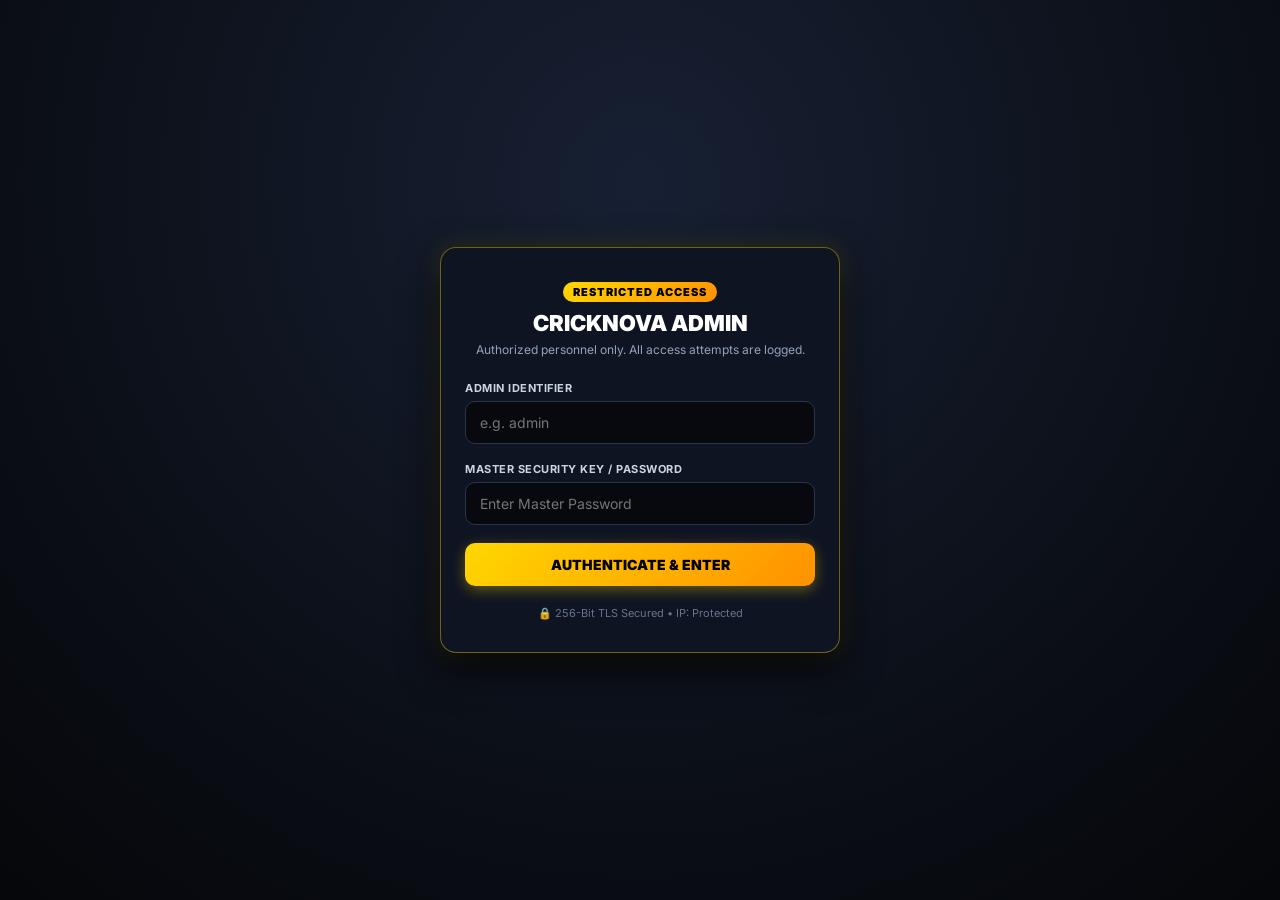
<file: templates/admin_login.html>
<!DOCTYPE html>
<html lang="en">
<head>
  <meta charset="UTF-8">
  <meta name="viewport" content="width=device-width, initial-scale=1.0">
  <title>CrickNova | Master Admin Login</title>
  <link href="https://fonts.googleapis.com/css2?family=Inter:wght@400;600;700;800;900&family=JetBrains+Mono:wght@700&display=swap" rel="stylesheet">
  <style>
    * { box-sizing: border-box; margin: 0; padding: 0; font-family: 'Inter', sans-serif; }
    body {
      background: radial-gradient(circle at 50% 20%, #172033 0%, #0a0d14 70%, #05070a 100%);
      color: #fff;
      min-height: 100vh;
      display: flex;
      align-items: center;
      justify-content: center;
      padding: 16px;
    }
    .login-card {
      width: 100%;
      max-width: 400px;
      background: #0f1422;
      border: 1.5px solid rgba(255, 215, 0, 0.4);
      border-radius: 16px;
      padding: 32px 24px;
      box-shadow: 0 16px 40px rgba(0, 0, 0, 0.8), 0 0 24px rgba(255, 215, 0, 0.15);
    }
    .brand-badge {
      display: inline-block;
      background: linear-gradient(135deg, #ffd700, #ff9100);
      color: #000;
      font-weight: 900;
      font-size: 11px;
      padding: 3px 10px;
      border-radius: 20px;
      letter-spacing: 1px;
      text-transform: uppercase;
      margin-bottom: 8px;
    }
    h1 {
      font-size: 22px;
      font-weight: 900;
      margin-bottom: 6px;
      color: #fff;
    }
    p {
      font-size: 12px;
      color: #94a3b8;
      margin-bottom: 24px;
    }
    .form-group {
      margin-bottom: 18px;
    }
    label {
      display: block;
      font-size: 11px;
      font-weight: 700;
      color: #cbd5e1;
      text-transform: uppercase;
      letter-spacing: 0.5px;
      margin-bottom: 6px;
    }
    input {
      width: 100%;
      background: #07090e;
      border: 1.5px solid #283548;
      border-radius: 10px;
      padding: 12px 14px;
      color: #fff;
      font-size: 14px;
      outline: none;
      transition: border-color 0.2s;
    }
    input:focus {
      border-color: #ffd700;
      box-shadow: 0 0 10px rgba(255, 215, 0, 0.25);
    }
    .btn-login {
      width: 100%;
      background: linear-gradient(135deg, #ffd700, #ff9100);
      color: #000;
      border: none;
      border-radius: 10px;
      padding: 13px;
      font-size: 14px;
      font-weight: 900;
      cursor: pointer;
      box-shadow: 0 4px 14px rgba(255, 215, 0, 0.35);
      transition: transform 0.1s, filter 0.2s;
    }
    .btn-login:hover {
      filter: brightness(1.1);
    }
    .btn-login:active {
      transform: scale(0.98);
    }
    .alert-box {
      display: none;
      padding: 10px 12px;
      border-radius: 8px;
      font-size: 12px;
      font-weight: 700;
      margin-bottom: 16px;
    }
    .alert-error {
      background: rgba(239, 68, 68, 0.15);
      border: 1px solid #ef4444;
      color: #fca5a5;
    }
    .footer-note {
      text-align: center;
      font-size: 11px;
      color: #64748b;
      margin-top: 20px;
    }
  </style>
</head>
<body>
  <div class="login-card">
    <div style="text-align: center;">
      <span class="brand-badge">Restricted Access</span>
      <h1>CRICKNOVA ADMIN</h1>
      <p>Authorized personnel only. All access attempts are logged.</p>
    </div>

    <div id="alertBox" class="alert-box alert-error"></div>

    <form id="adminLoginForm" onsubmit="handleAdminLogin(event)">
      <div class="form-group">
        <label for="adminUsername">Admin Identifier</label>
        <input type="text" id="adminUsername" placeholder="e.g. admin" required autocomplete="username">
      </div>
      <div class="form-group">
        <label for="adminPassword">Master Security Key / Password</label>
        <input type="password" id="adminPassword" placeholder="Enter Master Password" required autocomplete="current-password">
      </div>
      <button type="submit" class="btn-login" id="btnLogin">AUTHENTICATE & ENTER</button>
    </form>

    <div class="footer-note">
      🔒 256-Bit TLS Secured • IP: <span id="clientIp">Protected</span>
    </div>
  </div>

  <script>
    async function handleAdminLogin(e) {
      e.preventDefault();
      const userEl = document.getElementById('adminUsername');
      const passEl = document.getElementById('adminPassword');
      const alertBox = document.getElementById('alertBox');
      const btn = document.getElementById('btnLogin');

      alertBox.style.display = 'none';
      btn.disabled = true;
      btn.innerText = 'Verifying Credentials...';

      try {
        const res = await fetch('/api/admin/login', {
          method: 'POST',
          headers: { 'Content-Type': 'application/json' },
          body: JSON.stringify({
            username: userEl.value.trim(),
            password: passEl.value
          })
        });

        const data = await res.json();
        if (res.ok && data.status === 'success') {
          btn.innerText = 'Access Granted!';
          btn.style.background = '#10b981';
          setTimeout(() => {
            window.location.href = data.redirect || '/admin';
          }, 400);
        } else {
          alertBox.innerText = data.detail || data.message || 'Invalid administrator credentials.';
          alertBox.style.display = 'block';
          btn.disabled = false;
          btn.innerText = 'AUTHENTICATE & ENTER';
        }
      } catch (err) {
        alertBox.innerText = 'Network error contacting security service.';
        alertBox.style.display = 'block';
        btn.disabled = false;
        btn.innerText = 'AUTHENTICATE & ENTER';
      }
    }
  </script>
</body>
</html>
</file>
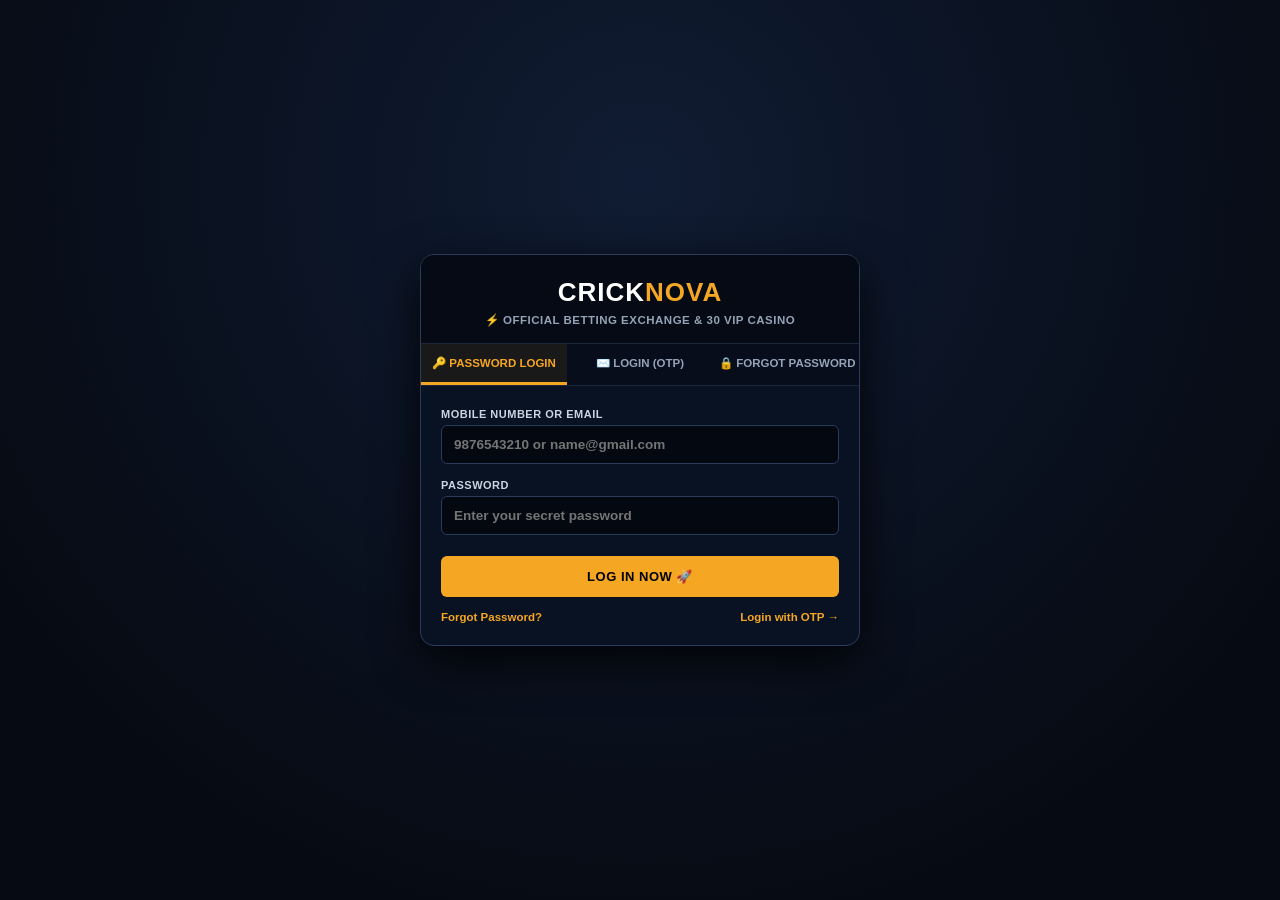
<file: templates/login.html>
<!DOCTYPE html>
<html lang="en">
<head>
  <meta charset="UTF-8">
  <meta name="viewport" content="width=device-width, initial-scale=1.0, maximum-scale=1.0, user-scalable=no">
  <title>CrickNova | Customer Login & Sign Up</title>
  <link rel="stylesheet" href="/static/css/style.css">
  <link rel="icon" type="image/png" href="/static/icon-192.png">
  <link rel="manifest" href="/static/manifest.json">
  <meta name="theme-color" content="#060a12">
  <style>
    :root {
      --bg-deep: #060a12;
      --bg-card: #091222;
      --border-dark: #1b263b;
      --border-light: #2a3b5c;
      --winbuzz-gold: #f5a623;
      --winbuzz-gold-glow: rgba(245, 166, 35, 0.4);
      --color-green: #00c853;
      --text-muted: #94a3b8;
      --text-dim: #cbd5e1;
    }
    * { box-sizing: border-box; margin: 0; padding: 0; font-family: -apple-system, BlinkMacSystemFont, 'Segoe UI', Roboto, Helvetica, Arial, sans-serif; }
    body {
      background: radial-gradient(circle at 50% 20%, #101c33 0%, #060a12 80%);
      min-height: 100vh;
      display: flex;
      flex-direction: column;
      justify-content: center;
      align-items: center;
      padding: 16px;
      color: #fff;
    }
    .login-container {
      width: 100%;
      max-width: 440px;
      background: var(--bg-card);
      border: 1px solid var(--border-light);
      border-radius: 14px;
      overflow: hidden;
      box-shadow: 0 15px 45px rgba(0,0,0,0.85);
    }
    .login-top {
      background: #060a14;
      padding: 22px 16px 16px;
      text-align: center;
      border-bottom: 1px solid var(--border-dark);
    }
    .login-logo {
      font-size: 26px;
      font-weight: 900;
      color: #fff;
      letter-spacing: 1px;
    }
    .login-logo span {
      color: var(--winbuzz-gold);
    }
    .login-subtitle {
      font-size: 11.5px;
      color: var(--text-muted);
      margin-top: 5px;
      font-weight: 700;
      letter-spacing: 0.5px;
    }
    .login-nav-tabs {
      display: flex;
      background: #070d1a;
      border-bottom: 1px solid var(--border-dark);
      overflow-x: auto;
    }
    .login-nav-tabs::-webkit-scrollbar { display: none; }
    .login-nav-tab {
      flex: 1;
      min-width: 90px;
      padding: 12px 6px;
      text-align: center;
      background: transparent;
      border: none;
      border-bottom: 3px solid transparent;
      color: var(--text-muted);
      font-size: 11.5px;
      font-weight: 900;
      cursor: pointer;
      white-space: nowrap;
      transition: all 0.15s;
    }
    .login-nav-tab.active {
      color: var(--winbuzz-gold);
      border-bottom-color: var(--winbuzz-gold);
      background: rgba(245, 166, 35, 0.08);
    }
    .login-body {
      padding: 22px 20px;
    }
    .login-panel {
      display: none;
    }
    .login-panel.active {
      display: block;
    }
    .form-group {
      margin-bottom: 15px;
    }
    .form-label {
      font-size: 11px;
      font-weight: 800;
      color: var(--text-dim);
      display: block;
      margin-bottom: 5px;
      text-transform: uppercase;
      letter-spacing: 0.5px;
    }
    .form-input-wrap {
      display: flex;
      position: relative;
    }
    .input-prefix {
      background: #040810;
      border: 1px solid var(--border-light);
      border-right: none;
      padding: 10px 12px;
      color: #fff;
      font-weight: 800;
      font-size: 13px;
      border-radius: 6px 0 0 6px;
      display: flex;
      align-items: center;
    }
    .form-input {
      width: 100%;
      padding: 11px 12px;
      background: #040810;
      border: 1px solid var(--border-light);
      color: #fff;
      font-size: 13.5px;
      font-weight: 700;
      border-radius: 6px;
      outline: none;
      transition: border-color 0.15s;
    }
    .form-input:focus {
      border-color: var(--winbuzz-gold);
    }
    .form-input-wrap .form-input {
      border-radius: 0 6px 6px 0;
    }
    .btn-submit-main {
      width: 100%;
      padding: 13px;
      background: var(--winbuzz-gold);
      color: #000;
      font-size: 13px;
      font-weight: 900;
      border: none;
      border-radius: 6px;
      cursor: pointer;
      letter-spacing: 0.5px;
      transition: all 0.15s;
      margin-top: 6px;
    }
    .btn-submit-main:hover {
      background: #e5971a;
      box-shadow: 0 0 16px var(--winbuzz-gold-glow);
    }
    .btn-submit-green {
      background: linear-gradient(135deg, #00c853, #009624);
      color: #fff;
      box-shadow: 0 3px 12px rgba(0, 200, 83, 0.35);
    }
    .btn-submit-green:hover {
      background: linear-gradient(135deg, #00e676, #00c853);
    }
    .btn-inline-otp {
      background: #1e293b;
      border: 1px solid var(--winbuzz-gold);
      color: var(--winbuzz-gold);
      padding: 0 14px;
      font-size: 11.5px;
      font-weight: 800;
      border-radius: 0 6px 6px 0;
      cursor: pointer;
      white-space: nowrap;
      transition: all 0.15s;
    }
    .btn-inline-otp:hover {
      background: var(--winbuzz-gold);
      color: #000;
    }
    .btn-inline-otp:disabled {
      background: #0f172a;
      border-color: #334155;
      color: #64748b;
      cursor: not-allowed;
    }
    .bonus-tag {
      background: rgba(0, 200, 83, 0.12);
      border: 1px solid var(--color-green);
      color: var(--color-green);
      font-size: 11.5px;
      font-weight: 800;
      padding: 8px 12px;
      border-radius: 6px;
      margin-bottom: 14px;
      text-align: center;
      display: flex;
      align-items: center;
      justify-content: center;
      gap: 6px;
    }
    .notice-box {
      background: #070e1c;
      border: 1px solid var(--border-light);
      border-radius: 8px;
      padding: 12px;
      font-size: 11.5px;
      color: var(--text-dim);
      line-height: 1.5;
      margin-bottom: 14px;
    }
    .links-bar {
      margin-top: 14px;
      display: flex;
      justify-content: space-between;
      font-size: 11.5px;
    }
    .links-bar a {
      color: var(--winbuzz-gold);
      text-decoration: none;
      font-weight: 700;
    }
    .links-bar a:hover {
      text-decoration: underline;
    }
    .btn-wa-support {
      width: 100%;
      padding: 11px;
      background: #25d366;
      color: #fff;
      font-size: 12.5px;
      font-weight: 800;
      border: none;
      border-radius: 6px;
      cursor: pointer;
      display: flex;
      align-items: center;
      justify-content: center;
      gap: 8px;
      text-decoration: none;
      margin-top: 10px;
    }
  </style>
</head>
<body>

  <div class="login-container">
    <!-- Header -->
    <div class="login-top">
      <div class="login-logo">CRICK<span>NOVA</span></div>
      <div class="login-subtitle">⚡ OFFICIAL BETTING EXCHANGE & 30 VIP CASINO</div>
    </div>

    <!-- Navigation Tabs (Only 3 Secure Options: Password Login, OTP Login, Forgot Password) -->
    <div class="login-nav-tabs">
      <button class="login-nav-tab active" id="tab-btn-login" onclick="switchLoginTab('login')">🔑 PASSWORD LOGIN</button>
      <button class="login-nav-tab" id="tab-btn-email-otp" onclick="switchLoginTab('email-otp')">✉️ LOGIN (OTP)</button>
      <button class="login-nav-tab" id="tab-btn-forgot" onclick="switchLoginTab('forgot')">🔒 FORGOT PASSWORD</button>
    </div>

    <div class="login-body">

      <!-- ==================== TAB 1: PASSWORD LOGIN (MOBILE OR EMAIL) ==================== -->
      <div id="panel-login" class="login-panel active">
        <form onsubmit="doPasswordLogin(event)">
          <div class="form-group">
            <label class="form-label">MOBILE NUMBER OR EMAIL</label>
            <input type="text" id="login-identifier" placeholder="9876543210 or name@gmail.com" required class="form-input">
          </div>

          <div class="form-group">
            <label class="form-label">PASSWORD</label>
            <input type="password" id="login-pwd" placeholder="Enter your secret password" required class="form-input">
          </div>

          <button type="submit" class="btn-submit-main" id="btn-login-submit">
            LOG IN NOW 🚀
          </button>

          <div class="links-bar">
            <a href="#" onclick="switchLoginTab('forgot'); return false;">Forgot Password?</a>
            <a href="#" onclick="switchLoginTab('email-otp'); return false;">Login with OTP →</a>
          </div>
        </form>
      </div>

      <!-- ==================== TAB 2: EMAIL / MOBILE OTP LOGIN & SIGN UP ==================== -->
      <div id="panel-email-otp" class="login-panel">
        <div class="bonus-tag">
          <span>🎁</span>
          <span>Instant OTP Login • ₹500 Welcome Bonus for New Players</span>
        </div>

        <form onsubmit="doEmailOtpVerify(event)">
          <div class="form-group">
            <label class="form-label">ENTER EMAIL OR MOBILE NUMBER</label>
            <div class="form-input-wrap">
              <input type="text" id="email-signup-inp" placeholder="yourname@gmail.com or 9876543210" required class="form-input" style="border-radius: 6px 0 0 6px;">
              <button type="button" class="btn-inline-otp" id="btn-send-email-otp" onclick="triggerSendEmailOtp()">
                SEND OTP 📩
              </button>
            </div>
            <div id="email-otp-status" style="font-size: 11px; margin-top: 5px; font-weight: 700; display: none;"></div>
          </div>

          <div id="email-otp-step2" style="display: none;">
            <div class="form-group">
              <label class="form-label">6-DIGIT VERIFICATION CODE (OTP)</label>
              <input type="text" id="email-otp-code" placeholder="Enter 6-digit OTP" maxlength="6" class="form-input" style="font-size: 16px; font-weight: 900; letter-spacing: 4px; text-align: center;">
            </div>

            <div class="form-group">
              <label class="form-label">SET / UPDATE PASSWORD (OPTIONAL)</label>
              <input type="password" id="email-signup-pwd" placeholder="Create or update password (Optional)" class="form-input">
            </div>

            <button type="submit" class="btn-submit-main btn-submit-green" id="btn-email-verify-submit">
              ✨ VERIFY OTP & LOGIN 🚀
            </button>
          </div>

          <div class="notice-box" style="margin-top: 14px;">
            ℹ️ OTP will be sent directly to your email inbox or mobile. Please check your Inbox and Spam folder. (Backup code: <strong>123456</strong>)
          </div>

          <div class="links-bar">
            <span>Prefer using your password?</span>
            <a href="#" onclick="switchLoginTab('login'); return false;">Login with Password →</a>
          </div>
        </form>
      </div>

      <!-- ==================== TAB 3: FORGOT PASSWORD (OTP RESET & SUPPORT) ==================== -->
      <div id="panel-forgot" class="login-panel">
        <div class="notice-box">
          🔒 <strong>SECURE PASSWORD RESET</strong><br>
          Enter your registered email address or mobile number to receive a secure 6-digit reset code.
        </div>

        <form onsubmit="doEmailPasswordReset(event)">
          <div class="form-group">
            <label class="form-label">REGISTERED EMAIL OR MOBILE</label>
            <div class="form-input-wrap">
              <input type="text" id="forgot-email-inp" placeholder="yourname@gmail.com or 9876543210" required class="form-input" style="border-radius: 6px 0 0 6px;">
              <button type="button" class="btn-inline-otp" id="btn-send-reset-otp" onclick="triggerSendResetOtp()">
                SEND CODE 📩
              </button>
            </div>
            <div id="forgot-otp-status" style="font-size: 11px; margin-top: 5px; font-weight: 700; display: none;"></div>
          </div>

          <div id="forgot-step2" style="display: none;">
            <div class="form-group">
              <label class="form-label">6-DIGIT RESET CODE</label>
              <input type="text" id="forgot-otp-code" placeholder="Enter 6-digit OTP" maxlength="6" class="form-input" style="font-size: 16px; font-weight: 900; letter-spacing: 4px; text-align: center;">
            </div>

            <div class="form-group">
              <label class="form-label">NEW SECRET PASSWORD (MIN 6 CHARS)</label>
              <input type="password" id="forgot-new-pwd" placeholder="Enter new strong password" required class="form-input">
            </div>

            <button type="submit" class="btn-submit-main" id="btn-reset-submit">
              🔐 UPDATE PASSWORD & LOGIN
            </button>
          </div>
        </form>

        <div style="margin-top: 18px; border-top: 1px solid var(--border-dark); padding-top: 14px;">
          <div style="font-size: 11px; color: var(--text-muted); text-align: center; margin-bottom: 6px;">
            Need manual assistance from admin?
          </div>
          <a href="https://wa.me/919693554087?text=Hi%20CrickNova%20Support%2C%20I%20need%20help%20logging%20in%20to%20my%20account" target="_blank" class="btn-wa-support">
            💬 CONTACT CRICKNOVA SUPPORT (WHATSAPP)
          </a>
        </div>

        <div class="links-bar" style="margin-top: 12px; justify-content: center;">
          <a href="#" onclick="switchLoginTab('login'); return false;">← Back to Login</a>
        </div>
      </div>

    </div>
  </div>

  <script>
    // Tab Switcher
    function switchLoginTab(tab) {
      document.querySelectorAll('.login-nav-tab').forEach(b => b.classList.remove('active'));
      document.querySelectorAll('.login-panel').forEach(p => p.classList.remove('active'));

      const btn = document.getElementById('tab-btn-' + tab);
      const panel = document.getElementById('panel-' + tab);
      if (btn) btn.classList.add('active');
      if (panel) panel.classList.add('active');
    }

    // 1. Password Login (Mobile or Email)
    async function doPasswordLogin(e) {
      e.preventDefault();
      const identifier = document.getElementById('login-identifier').value.trim();
      const password = document.getElementById('login-pwd').value.trim();

      if (!identifier) return alert('Please enter your mobile number or email');
      if (!password) return alert('Please enter your password');

      const btn = document.getElementById('btn-login-submit');
      btn.disabled = true;
      btn.innerText = 'LOGGING IN...';

      try {
        const res = await fetch('/api/auth/login-password', {
          method: 'POST',
          headers: { 'Content-Type': 'application/json' },
          body: JSON.stringify({ identifier: identifier, password: password })
        });
        const data = await res.json();
        if (res.ok) {
          const userMob = String(data.mobile || identifier).replace(/\D/g, '').slice(-10);
          localStorage.setItem('cricknova_user_phone', userMob);
          document.cookie = `cricknova_user=${userMob}; path=/; max-age=31536000; SameSite=Lax`;
          window.location.href = '/';
        } else {
          alert('❌ ' + (data.detail || 'Login failed'));
        }
      } catch (err) {
        alert('Network error: ' + err.message);
      } finally {
        btn.disabled = false;
        btn.innerText = 'LOG IN NOW 🚀';
      }
    }

    // 2. Send OTP (Supports Email or Mobile Number)
    async function triggerSendEmailOtp() {
      const inputVal = document.getElementById('email-signup-inp').value.trim();
      if (!inputVal) return alert('Please enter your email address or 10-digit mobile number');

      const isEmail = inputVal.includes('@');
      const isMobile = /^\d{10}$/.test(inputVal.replace(/\D/g, ''));

      if (!isEmail && !isMobile) {
        return alert('Please enter a valid email address or 10-digit mobile number');
      }

      const btn = document.getElementById('btn-send-email-otp');
      const status = document.getElementById('email-otp-status');
      btn.disabled = true;
      btn.innerText = 'SENDING...';

      try {
        let res, data;
        if (isEmail) {
          res = await fetch('/api/auth/send-email-otp', {
            method: 'POST',
            headers: { 'Content-Type': 'application/json' },
            body: JSON.stringify({ email: inputVal, purpose: 'LOGIN' })
          });
        } else {
          const cleanMob = inputVal.replace(/\D/g, '').slice(-10);
          res = await fetch('/api/auth/send-otp', {
            method: 'POST',
            headers: { 'Content-Type': 'application/json' },
            body: JSON.stringify({ mobile: cleanMob, purpose: 'LOGIN' })
          });
        }

        data = await res.json();
        if (res.ok) {
          status.style.display = 'block';
          status.style.color = '#00e701';
          status.innerText = '✅ ' + (data.message || 'OTP sent! Please check your inbox or mobile.');
          document.getElementById('email-otp-step2').style.display = 'block';

          let countdown = 60;
          const timer = setInterval(() => {
            countdown--;
            if (countdown > 0) {
              btn.innerText = `RESEND (${countdown}s)`;
            } else {
              clearInterval(timer);
              btn.disabled = false;
              btn.innerText = 'RESEND OTP 📩';
            }
          }, 1000);
        } else {
          alert('❌ ' + (data.detail || data.message || 'Failed to send OTP'));
          btn.disabled = false;
          btn.innerText = 'SEND OTP 📩';
        }
      } catch (err) {
        alert('Network error: ' + err.message);
        btn.disabled = false;
        btn.innerText = 'SEND OTP 📩';
      }
    }

    // 3. Verify OTP & Log In
    async function doEmailOtpVerify(e) {
      e.preventDefault();
      const inputVal = document.getElementById('email-signup-inp').value.trim();
      const otp = document.getElementById('email-otp-code').value.trim();
      const pwd = document.getElementById('email-signup-pwd').value.trim();

      if (!otp || otp.length !== 6) return alert('Please enter the 6-digit OTP code');

      const isEmail = inputVal.includes('@');
      const btn = document.getElementById('btn-email-verify-submit');
      btn.disabled = true;
      btn.innerText = 'VERIFYING...';

      try {
        let res, data;
        if (isEmail) {
          res = await fetch('/api/auth/verify-email-otp', {
            method: 'POST',
            headers: { 'Content-Type': 'application/json' },
            body: JSON.stringify({ email: inputVal, otp: otp, password: pwd })
          });
        } else {
          const cleanMob = inputVal.replace(/\D/g, '').slice(-10);
          res = await fetch('/api/auth/verify-otp', {
            method: 'POST',
            headers: { 'Content-Type': 'application/json' },
            body: JSON.stringify({ mobile: cleanMob, otp: otp, password: pwd })
          });
        }

        data = await res.json();
        if (res.ok) {
          const userMob = (data.user && data.user.mobile) || data.identifier || inputVal;
          localStorage.setItem('cricknova_user_phone', userMob);
          document.cookie = `cricknova_user=${userMob}; path=/; max-age=31536000; SameSite=Lax`;
          alert('🎉 ' + (data.message || 'Logged in successfully!'));
          window.location.href = '/';
        } else {
          alert('❌ ' + (data.detail || data.message || 'Verification failed'));
        }
      } catch (err) {
        alert('Network error: ' + err.message);
      } finally {
        btn.disabled = false;
        btn.innerText = '✨ VERIFY OTP & LOGIN 🚀';
      }
    }

    // 4. Send Forgot Password Reset Code
    async function triggerSendResetOtp() {
      const inputVal = document.getElementById('forgot-email-inp').value.trim();
      if (!inputVal) return alert('Please enter your registered email address or mobile number');

      const isEmail = inputVal.includes('@');
      const isMobile = /^\d{10}$/.test(inputVal.replace(/\D/g, ''));

      if (!isEmail && !isMobile) {
        return alert('Please enter a valid email address or 10-digit mobile number');
      }

      const btn = document.getElementById('btn-send-reset-otp');
      const status = document.getElementById('forgot-otp-status');
      btn.disabled = true;
      btn.innerText = 'SENDING...';

      try {
        let res, data;
        if (isEmail) {
          res = await fetch('/api/auth/send-email-otp', {
            method: 'POST',
            headers: { 'Content-Type': 'application/json' },
            body: JSON.stringify({ email: inputVal, purpose: 'RESET' })
          });
        } else {
          const cleanMob = inputVal.replace(/\D/g, '').slice(-10);
          res = await fetch('/api/auth/send-otp', {
            method: 'POST',
            headers: { 'Content-Type': 'application/json' },
            body: JSON.stringify({ mobile: cleanMob, purpose: 'RESET' })
          });
        }

        data = await res.json();
        if (res.ok) {
          status.style.display = 'block';
          status.style.color = '#00e701';
          status.innerText = '✅ ' + (data.message || 'Reset code sent! Please check your inbox or phone.');
          document.getElementById('forgot-step2').style.display = 'block';

          let countdown = 60;
          const timer = setInterval(() => {
            countdown--;
            if (countdown > 0) {
              btn.innerText = `RESEND (${countdown}s)`;
            } else {
              clearInterval(timer);
              btn.disabled = false;
              btn.innerText = 'RESEND CODE 📩';
            }
          }, 1000);
        } else {
          alert('❌ ' + (data.detail || data.message || 'Failed to send reset code'));
          btn.disabled = false;
          btn.innerText = 'SEND CODE 📩';
        }
      } catch (err) {
        alert('Network error: ' + err.message);
        btn.disabled = false;
        btn.innerText = 'SEND CODE 📩';
      }
    }

    // 5. Verify Reset OTP & Update Password
    async function doEmailPasswordReset(e) {
      e.preventDefault();
      const inputVal = document.getElementById('forgot-email-inp').value.trim();
      const otp = document.getElementById('forgot-otp-code').value.trim();
      const newPwd = document.getElementById('forgot-new-pwd').value.trim();

      if (!otp || otp.length !== 6) return alert('Please enter the 6-digit reset code');
      if (!newPwd || newPwd.length < 6) return alert('New password must be at least 6 characters');

      const isEmail = inputVal.includes('@');
      const btn = document.getElementById('btn-reset-submit');
      btn.disabled = true;
      btn.innerText = 'UPDATING...';

      try {
        let res, data;
        if (isEmail) {
          res = await fetch('/api/auth/reset-password-email', {
            method: 'POST',
            headers: { 'Content-Type': 'application/json' },
            body: JSON.stringify({ email: inputVal, otp: otp, new_password: newPwd })
          });
        } else {
          const cleanMob = inputVal.replace(/\D/g, '').slice(-10);
          res = await fetch('/api/auth/reset-password', {
            method: 'POST',
            headers: { 'Content-Type': 'application/json' },
            body: JSON.stringify({ mobile: cleanMob, otp: otp, new_password: newPwd })
          });
        }

        data = await res.json();
        if (res.ok) {
          alert('🎉 Password updated successfully! Logging you in...');
          window.location.href = '/';
        } else {
          alert('❌ ' + (data.detail || data.message || 'Reset failed'));
        }
      } catch (err) {
        alert('Network error: ' + err.message);
      } finally {
        btn.disabled = false;
        btn.innerText = '🔐 UPDATE PASSWORD & LOGIN';
      }
    }
  </script>
</body>
</html>
</file>
<file: static/css/style.css>
/* ========================================================
   WINBUZZ PRO TRADING EXCHANGE CSS (1:1 HIGH-DENSITY CLONE)
   Concise, Compact, High-Density Carbon Theme (#080e18)
   ======================================================== */

:root {
  --bg-darkest: #060a12;
  --bg-primary: #080e18;
  --bg-secondary: #0d1726;
  --bg-card: #121e33;
  --bg-card-hover: #182844;
  --border-dark: #142035;
  --border-light: #1e304f;
  
  --text-main: #f1f5f9;
  --text-muted: #8494ab;
  --text-dim: #54657e;
  
  --winbuzz-gold: #f5a623;
  --winbuzz-gold-glow: rgba(245, 166, 35, 0.4);
  
  --back-bg: #72bbfd;
  --back-text: #00254d;
  --back-hover: #5baefc;
  
  --lay-bg: #faa2b8;
  --lay-text: #4a0319;
  --lay-hover: #f98ca6;
  
  --color-green: #00e676;
  --color-green-glow: rgba(0, 230, 118, 0.4);
  --color-red: #ff1744;
  --color-red-glow: rgba(255, 23, 68, 0.4);
  
  --turbo-gold: linear-gradient(135deg, #f59e0b 0%, #d97706 100%);
  --turbo-glow: 0 0 14px rgba(245, 158, 11, 0.6);
  
  --radius-xs: 3px;
  --radius-sm: 5px;
  --radius-md: 8px;
}

* {
  margin: 0;
  padding: 0;
  box-sizing: border-box;
  font-family: -apple-system, BlinkMacSystemFont, "Segoe UI", Roboto, "Helvetica Neue", Arial, sans-serif;
  -webkit-font-smoothing: antialiased;
}

body {
  background-color: var(--bg-primary);
  color: var(--text-main);
  min-height: 100vh;
  display: flex;
  flex-direction: column;
  overflow-x: hidden;
  font-size: 12px;
}

/* ==================== TICKER MARQUEE ==================== */
.ticker-strip {
  background: #05080f;
  border-bottom: 1px solid var(--border-dark);
  padding: 3px 14px;
  display: flex;
  align-items: center;
  font-size: 11px;
  color: var(--text-muted);
  gap: 10px;
  height: 24px;
}

.ticker-badge {
  background: #dc2626;
  color: #fff;
  font-size: 9px;
  font-weight: 900;
  padding: 1px 5px;
  border-radius: 2px;
  text-transform: uppercase;
}

.ticker-content {
  overflow: hidden;
  white-space: nowrap;
  flex: 1;
}

.ticker-text {
  display: inline-block;
  animation: marquee 25s linear infinite;
  color: #cbd5e1;
}

.ticker-text span {
  color: var(--winbuzz-gold);
  font-weight: 700;
}

@keyframes marquee {
  0% { transform: translateX(100%); }
  100% { transform: translateX(-100%); }
}

/* ==================== COMPACT WINBUZZ HEADER ==================== */
.winbuzz-header {
  background: linear-gradient(180deg, #0d1728 0%, #080f1d 100%);
  border-bottom: 1px solid var(--border-light);
  position: sticky;
  top: 0;
  z-index: 100;
  box-shadow: 0 2px 10px rgba(0, 0, 0, 0.6);
}

.header-top {
  display: flex;
  justify-content: space-between;
  align-items: center;
  padding: 6px 14px;
  height: 44px;
  max-width: 1560px;
  margin: 0 auto;
  gap: 12px;
}

.brand-container {
  display: flex;
  align-items: center;
  gap: 8px;
  text-decoration: none;
  flex-shrink: 0;
}

.brand-logo {
  height: 28px;
  width: auto;
}

.brand-text {
  font-size: 18px;
  font-weight: 900;
  letter-spacing: -0.5px;
  color: #fff;
  display: flex;
  align-items: center;
  gap: 4px;
}

.brand-text span {
  color: var(--winbuzz-gold);
}

.live-clock-badge {
  font-size: 11px;
  font-weight: 700;
  color: var(--text-muted);
  background: rgba(255, 255, 255, 0.05);
  padding: 3px 8px;
  border-radius: var(--radius-xs);
  border: 1px solid var(--border-dark);
  font-family: monospace;
}

/* Search Input */
.header-search {
  display: flex;
  align-items: center;
  background: var(--bg-darkest);
  border: 1px solid var(--border-dark);
  border-radius: 20px;
  padding: 4px 10px;
  width: 220px;
  transition: all 0.2s;
}

.header-search:focus-within {
  border-color: var(--winbuzz-gold);
  width: 260px;
}

.header-search input {
  background: transparent;
  border: none;
  outline: none;
  color: #fff;
  font-size: 11px;
  width: 100%;
}

.header-search input::placeholder {
  color: var(--text-dim);
}

/* Header Right: Wallet, One-Click, Deposit/Withdraw */
.header-right {
  display: flex;
  align-items: center;
  gap: 10px;
  margin-left: auto;
}

/* One Click Bet Toggle */
.one-click-wrap {
  display: flex;
  align-items: center;
  gap: 6px;
  background: rgba(255, 255, 255, 0.03);
  padding: 3px 8px;
  border-radius: var(--radius-xs);
  border: 1px solid var(--border-dark);
}

.one-click-label {
  font-size: 10px;
  font-weight: 700;
  color: var(--text-muted);
  text-transform: uppercase;
}

.toggle-switch {
  position: relative;
  display: inline-block;
  width: 28px;
  height: 16px;
}

.toggle-switch input {
  opacity: 0;
  width: 0;
  height: 0;
}

.slider {
  position: absolute;
  cursor: pointer;
  inset: 0;
  background-color: #334155;
  transition: .2s;
  border-radius: 16px;
}

.slider:before {
  position: absolute;
  content: "";
  height: 12px;
  width: 12px;
  left: 2px;
  bottom: 2px;
  background-color: white;
  transition: .2s;
  border-radius: 50%;
}

input:checked + .slider {
  background-color: var(--winbuzz-gold);
}

input:checked + .slider:before {
  transform: translateX(12px);
}

/* Wallet Chip */
.wallet-chip {
  background: #060b14;
  border: 1px solid var(--border-light);
  border-radius: var(--radius-sm);
  padding: 3px 10px;
  display: flex;
  align-items: center;
  gap: 12px;
  position: relative;
}

.wallet-stat {
  display: flex;
  flex-direction: column;
}

.wallet-stat .label {
  font-size: 9px;
  color: var(--text-muted);
  text-transform: uppercase;
  font-weight: 700;
  line-height: 1;
}

.wallet-stat .value {
  font-size: 12px;
  font-weight: 800;
  color: #fff;
}

.wallet-stat .value.exposure {
  color: var(--color-red);
}

/* Floating balance toast chip */
.balance-toast {
  position: absolute;
  top: -20px;
  right: 6px;
  font-size: 11px;
  font-weight: 900;
  padding: 1px 6px;
  border-radius: 10px;
  pointer-events: none;
  animation: floatToast 1.3s ease-out forwards;
}

.balance-toast.deduct { background: var(--color-red); color: #fff; }
.balance-toast.credit { background: var(--color-green); color: #000; }

@keyframes floatToast {
  0% { opacity: 0; transform: translateY(6px); }
  20% { opacity: 1; transform: translateY(0); }
  80% { opacity: 1; transform: translateY(-4px); }
  100% { opacity: 0; transform: translateY(-16px); }
}

.btn-header {
  font-size: 11px;
  font-weight: 800;
  padding: 5px 12px;
  border-radius: var(--radius-xs);
  border: none;
  cursor: pointer;
  display: flex;
  align-items: center;
  gap: 4px;
  height: 28px;
  transition: all 0.15s;
}

.btn-deposit {
  background: linear-gradient(135deg, #10b981 0%, #059669 100%);
  color: #fff;
  box-shadow: 0 1px 6px rgba(16, 185, 129, 0.4);
}

.btn-deposit:hover { filter: brightness(1.1); transform: translateY(-1px); }

.btn-withdraw {
  background: var(--bg-card);
  color: var(--text-main);
  border: 1px solid var(--border-light);
}

.btn-withdraw:hover { background: var(--bg-card-hover); border-color: var(--winbuzz-gold); }

/* Compact Sports Sub-Nav */
.sports-nav-bar {
  background: #050a14;
  border-top: 1px solid var(--border-dark);
  padding: 0 14px;
  height: 32px;
}

.sports-nav-inner {
  display: flex;
  align-items: center;
  gap: 4px;
  max-width: 1560px;
  margin: 0 auto;
  overflow-x: auto;
  scrollbar-width: none;
  height: 100%;
}

.sports-nav-inner::-webkit-scrollbar { display: none; }

.nav-item {
  display: flex;
  align-items: center;
  gap: 5px;
  padding: 0 12px;
  height: 100%;
  font-size: 11px;
  font-weight: 700;
  color: var(--text-muted);
  text-decoration: none;
  border-bottom: 2px solid transparent;
  white-space: nowrap;
  transition: all 0.15s;
}

.nav-item:hover, .nav-item.active {
  color: #fff;
  border-bottom-color: var(--winbuzz-gold);
  background: rgba(255, 255, 255, 0.02);
}

.nav-item .live-badge {
  background: #dc2626;
  color: #fff;
  font-size: 8px;
  font-weight: 900;
  padding: 1px 4px;
  border-radius: 3px;
  animation: pulseLive 1.5s infinite;
}

/* ==================== HIGH-DENSITY 3-COLUMN LAYOUT ==================== */
.main-wrapper {
  max-width: 1560px;
  margin: 0 auto;
  padding: 8px 14px;
  width: 100%;
  display: grid;
  grid-template-columns: 210px 1fr 310px;
  gap: 10px;
  flex: 1;
}

.main-wrapper.full-match {
  grid-template-columns: 1fr 310px;
}

.main-wrapper.casino-layout {
  grid-template-columns: 1fr;
}

/* ==================== LEFT SIDEBAR ==================== */
.sidebar-left {
  background: var(--bg-secondary);
  border: 1px solid var(--border-dark);
  border-radius: var(--radius-sm);
  display: flex;
  flex-direction: column;
  height: fit-content;
  overflow: hidden;
}

.sidebar-title {
  font-size: 10px;
  font-weight: 800;
  color: var(--text-dim);
  text-transform: uppercase;
  letter-spacing: 0.5px;
  padding: 8px 10px;
  background: #080f1d;
  border-bottom: 1px solid var(--border-dark);
  display: flex;
  justify-content: space-between;
}

.sidebar-link {
  display: flex;
  align-items: center;
  justify-content: space-between;
  padding: 7px 10px;
  color: var(--text-main);
  text-decoration: none;
  font-size: 11.5px;
  font-weight: 600;
  border-bottom: 1px solid rgba(255, 255, 255, 0.02);
  transition: all 0.12s;
}

.sidebar-link:hover, .sidebar-link.active {
  background: var(--bg-card);
  color: var(--winbuzz-gold);
}

.sidebar-link .count-badge {
  background: rgba(255, 255, 255, 0.08);
  color: var(--text-muted);
  font-size: 9px;
  font-weight: 700;
  padding: 1px 5px;
  border-radius: 8px;
}

/* ==================== CENTER CONTENT: 6-COLUMN EXCHANGE TABLE ==================== */
.content-center {
  display: flex;
  flex-direction: column;
  gap: 8px;
}

/* Filter Strip */
.filter-tabs-row {
  display: flex;
  gap: 4px;
  background: var(--bg-secondary);
  padding: 4px;
  border-radius: var(--radius-sm);
  border: 1px solid var(--border-dark);
}

.filter-tab-btn {
  background: transparent;
  border: none;
  color: var(--text-muted);
  font-size: 11px;
  font-weight: 700;
  padding: 5px 12px;
  border-radius: var(--radius-xs);
  cursor: pointer;
  transition: all 0.15s;
}

.filter-tab-btn:hover, .filter-tab-btn.active {
  background: var(--bg-card);
  color: #fff;
}

.filter-tab-btn.active {
  color: var(--winbuzz-gold);
  background: #101c33;
}

/* The High-Density Exchange Card */
.exchange-card {
  background: var(--bg-secondary);
  border: 1px solid var(--border-dark);
  border-radius: var(--radius-sm);
  overflow: hidden;
}

/* 6-COLUMN EXCHANGE HEADER */
.exchange-grid-header {
  display: grid;
  grid-template-columns: 1fr 96px 96px 96px;
  background: #080f1e;
  border-bottom: 1px solid var(--border-light);
  padding: 6px 12px;
  align-items: center;
  font-size: 11px;
  font-weight: 800;
}

.header-col-match {
  color: var(--text-muted);
}

.header-col-odds {
  text-align: center;
  display: grid;
  grid-template-columns: 1fr 1fr;
  font-size: 10px;
}

.header-col-odds .label-1 { color: #fff; }
.header-col-odds .back-lbl { color: var(--back-bg); }
.header-col-odds .lay-lbl { color: var(--lay-bg); }

/* COMPACT MATCH ROW (40px HEIGHT) */
.exchange-match-row {
  display: grid;
  grid-template-columns: 1fr 96px 96px 96px;
  border-bottom: 1px solid var(--border-dark);
  align-items: center;
  padding: 6px 12px;
  height: 44px;
  transition: background 0.12s;
}

.exchange-match-row:hover {
  background: rgba(255, 255, 255, 0.02);
}

/* Left Match Info */
.cell-match-info {
  display: flex;
  align-items: center;
  gap: 8px;
  text-decoration: none;
  color: inherit;
  overflow: hidden;
}

.pin-icon {
  color: var(--text-dim);
  cursor: pointer;
  font-size: 12px;
}
.pin-icon:hover { color: var(--winbuzz-gold); }

.match-details-wrap {
  display: flex;
  flex-direction: column;
  overflow: hidden;
}

.match-top-line {
  display: flex;
  align-items: center;
  gap: 6px;
}

.live-pill {
  background: #dc2626;
  color: #fff;
  font-size: 8px;
  font-weight: 900;
  padding: 1px 4px;
  border-radius: 2px;
  line-height: 1;
}

.league-tag {
  font-size: 9.5px;
  font-weight: 700;
  color: var(--winbuzz-gold);
  text-transform: uppercase;
  white-space: nowrap;
}

.match-title-text {
  font-size: 12.5px;
  font-weight: 700;
  color: #fff;
  white-space: nowrap;
  overflow: hidden;
  text-overflow: ellipsis;
}

.match-score-line {
  font-size: 10.5px;
  color: var(--color-green);
  font-weight: 600;
  display: flex;
  align-items: center;
  gap: 6px;
  white-space: nowrap;
  overflow: hidden;
  text-overflow: ellipsis;
}

.match-feature-icons {
  display: flex;
  align-items: center;
  gap: 4px;
  font-size: 11px;
}

/* ODDS BUTTONS CONTAINER (PAIR OF BACK & LAY) */
.odds-pair {
  display: grid;
  grid-template-columns: 1fr 1fr;
  gap: 3px;
  padding: 0 2px;
}

.odds-cell-empty {
  display: flex;
  align-items: center;
  justify-content: center;
  color: var(--text-dim);
  font-weight: 700;
  font-size: 12px;
  height: 32px;
  background: rgba(255, 255, 255, 0.02);
  border-radius: var(--radius-xs);
}

/* COMPACT PRO ODDS BOX */
.odds-box {
  display: flex;
  flex-direction: column;
  align-items: center;
  justify-content: center;
  height: 32px;
  border-radius: var(--radius-xs);
  cursor: pointer;
  user-select: none;
  transition: transform 0.08s, box-shadow 0.15s, background-color 0.15s;
  overflow: hidden;
}

.odds-box:active {
  transform: scale(0.95);
}

.odds-box.back {
  background: var(--back-bg);
  color: var(--back-text);
}
.odds-box.back:hover { background: var(--back-hover); }

.odds-box.lay {
  background: var(--lay-bg);
  color: var(--lay-text);
}
.odds-box.lay:hover { background: var(--lay-hover); }

.odds-price {
  font-size: 12px;
  font-weight: 900;
  line-height: 1.1;
}

.odds-size {
  font-size: 8.5px;
  font-weight: 700;
  opacity: 0.85;
  line-height: 1;
}

/* SUB-SECOND FLASH TICK ANIMATIONS */
.flash-up {
  animation: flashGreen 0.45s ease-out !important;
}

.flash-down {
  animation: flashRed 0.45s ease-out !important;
}

@keyframes flashGreen {
  0% {
    background-color: var(--color-green) !important;
    color: #000 !important;
    box-shadow: 0 0 14px var(--color-green-glow) !important;
  }
  100% { box-shadow: none; }
}

@keyframes flashRed {
  0% {
    background-color: var(--color-red) !important;
    color: #fff !important;
    box-shadow: 0 0 14px var(--color-red-glow) !important;
  }
  100% { box-shadow: none; }
}

/* ==================== RIGHT SIDEBAR: PRO BETTING DESK ==================== */
.sidebar-right {
  display: flex;
  flex-direction: column;
  gap: 8px;
}

/* Desk Tab Switcher */
.desk-tabs {
  display: grid;
  grid-template-columns: 1fr 1fr;
  background: var(--bg-secondary);
  border: 1px solid var(--border-dark);
  border-radius: var(--radius-sm);
  padding: 3px;
  gap: 3px;
}

.desk-tab-btn {
  background: transparent;
  border: none;
  color: var(--text-muted);
  font-size: 11px;
  font-weight: 800;
  padding: 6px;
  border-radius: var(--radius-xs);
  cursor: pointer;
  transition: all 0.15s;
  display: flex;
  align-items: center;
  justify-content: center;
  gap: 5px;
}

.desk-tab-btn.active {
  background: var(--bg-card);
  color: #fff;
  border: 1px solid var(--border-light);
}

.badge-count {
  background: var(--winbuzz-gold);
  color: #000;
  font-size: 9px;
  font-weight: 900;
  padding: 1px 5px;
  border-radius: 8px;
}

/* BET SLIP PANEL */
.betslip-card {
  background: var(--bg-secondary);
  border: 1px solid var(--border-dark);
  border-radius: var(--radius-sm);
  overflow: hidden;
  box-shadow: 0 4px 16px rgba(0, 0, 0, 0.4);
}

.betslip-header {
  background: #080f1e;
  padding: 8px 12px;
  display: flex;
  justify-content: space-between;
  align-items: center;
  border-bottom: 1px solid var(--border-dark);
}

.betslip-title {
  font-size: 11.5px;
  font-weight: 800;
  color: #fff;
  display: flex;
  align-items: center;
  gap: 6px;
}

.betslip-body {
  padding: 10px 12px;
  display: flex;
  flex-direction: column;
  gap: 8px;
}

.betslip-empty {
  text-align: center;
  color: var(--text-dim);
  font-size: 11px;
  padding: 20px 8px;
}

.bet-type-toggle {
  display: grid;
  grid-template-columns: 1fr 1fr;
  gap: 4px;
}

.toggle-btn {
  padding: 5px;
  text-align: center;
  font-size: 11px;
  font-weight: 800;
  border-radius: var(--radius-xs);
  cursor: pointer;
  border: 1px solid transparent;
}

.toggle-btn.back-active {
  background: var(--back-bg);
  color: var(--back-text);
}

.toggle-btn.lay-active {
  background: var(--lay-bg);
  color: var(--lay-text);
}

.input-stepper {
  display: flex;
  align-items: center;
  border: 1px solid var(--border-light);
  border-radius: var(--radius-xs);
  overflow: hidden;
  background: var(--bg-darkest);
  height: 30px;
}

.step-btn {
  background: var(--bg-card);
  border: none;
  color: #fff;
  width: 30px;
  height: 100%;
  font-size: 14px;
  font-weight: 800;
  cursor: pointer;
}
.step-btn:hover { background: var(--bg-card-hover); }

.step-input {
  flex: 1;
  background: transparent;
  border: none;
  color: #fff;
  font-size: 12px;
  font-weight: 800;
  text-align: center;
  outline: none;
}

.quick-chips-row {
  display: grid;
  grid-template-columns: repeat(4, 1fr);
  gap: 4px;
}

.chip-btn {
  background: var(--bg-card);
  border: 1px solid var(--border-dark);
  color: var(--text-main);
  padding: 4px 2px;
  font-size: 10px;
  font-weight: 700;
  border-radius: var(--radius-xs);
  cursor: pointer;
  transition: all 0.12s;
}

.chip-btn:hover {
  background: var(--border-light);
  color: var(--winbuzz-gold);
}

.bet-summary-box {
  background: var(--bg-darkest);
  border: 1px solid var(--border-dark);
  border-radius: var(--radius-xs);
  padding: 8px;
  display: flex;
  justify-content: space-between;
  font-size: 11px;
}

.bet-summary-box .val-profit {
  color: var(--color-green);
  font-weight: 800;
}

.bet-summary-box .val-liability {
  color: var(--color-red);
  font-weight: 800;
}

.btn-place-bet {
  background: linear-gradient(135deg, #2563eb 0%, #1d4ed8 100%);
  color: #fff;
  font-size: 12px;
  font-weight: 900;
  border: none;
  padding: 9px;
  border-radius: var(--radius-xs);
  cursor: pointer;
  box-shadow: 0 2px 8px rgba(37, 99, 235, 0.4);
  transition: all 0.15s;
}

.btn-place-bet:hover {
  filter: brightness(1.1);
  transform: translateY(-1px);
}

/* ==================== TURBO CASH-OUT BUTTON ==================== */
.btn-turbo-cashout {
  background: var(--turbo-gold);
  color: #000;
  font-size: 11px;
  font-weight: 900;
  border: none;
  padding: 6px 10px;
  border-radius: var(--radius-xs);
  cursor: pointer;
  display: flex;
  align-items: center;
  justify-content: space-between;
  box-shadow: var(--turbo-glow);
  transition: all 0.15s;
  animation: pulseTurbo 2s infinite ease-in-out;
}

.btn-turbo-cashout:hover {
  transform: scale(1.02);
  filter: brightness(1.15);
}

@keyframes pulseTurbo {
  0% { box-shadow: 0 0 6px rgba(245, 158, 11, 0.4); }
  50% { box-shadow: 0 0 16px rgba(245, 158, 11, 0.85); }
  100% { box-shadow: 0 0 6px rgba(245, 158, 11, 0.4); }
}

/* Open Bets List */
.open-bets-card {
  background: var(--bg-secondary);
  border: 1px solid var(--border-dark);
  border-radius: var(--radius-sm);
  overflow: hidden;
}

.open-bet-item {
  padding: 8px 10px;
  border-bottom: 1px solid var(--border-dark);
  display: flex;
  flex-direction: column;
  gap: 5px;
}

.open-bet-top {
  display: flex;
  justify-content: space-between;
  align-items: center;
}

.bet-badge {
  font-size: 9px;
  font-weight: 900;
  padding: 1px 5px;
  border-radius: 3px;
  text-transform: uppercase;
}

.bet-badge.back { background: var(--back-bg); color: var(--back-text); }
.bet-badge.lay { background: var(--lay-bg); color: var(--lay-text); }

/* ==================== MINI LIVE RADAR & BATTERS CARD ==================== */
.mini-radar-card {
  background: var(--bg-secondary);
  border: 1px solid var(--border-dark);
  border-radius: var(--radius-sm);
  overflow: hidden;
}

.mini-radar-header {
  background: #080f1e;
  padding: 6px 10px;
  display: flex;
  justify-content: space-between;
  font-size: 11px;
  font-weight: 800;
  border-bottom: 1px solid var(--border-dark);
}

.mini-radar-body {
  padding: 8px 10px;
  display: flex;
  flex-direction: column;
  gap: 6px;
}

.over-balls-list {
  display: flex;
  gap: 4px;
  align-items: center;
}

.ball-circle {
  width: 22px;
  height: 22px;
  border-radius: 50%;
  display: flex;
  align-items: center;
  justify-content: center;
  font-size: 10px;
  font-weight: 900;
  background: var(--bg-card);
  border: 1px solid var(--border-light);
  color: #fff;
}

.ball-circle.dot { color: var(--text-dim); }
.ball-circle.four { background: #15803d; border-color: #22c55e; }
.ball-circle.six { background: #7e22ce; border-color: #a855f7; }
.ball-circle.wicket { background: #b91c1c; border-color: #ef4444; }

/* Batters Table */
.batters-table {
  width: 100%;
  border-collapse: collapse;
  font-size: 11px;
}

.batters-table th {
  text-align: left;
  color: var(--text-dim);
  font-size: 9px;
  text-transform: uppercase;
  font-weight: 700;
  padding: 3px 6px;
  border-bottom: 1px solid var(--border-dark);
}

.batters-table td {
  padding: 4px 6px;
  color: #fff;
  border-bottom: 1px solid rgba(255, 255, 255, 0.03);
}

.batters-table .sr-col {
  color: var(--winbuzz-gold);
  font-weight: 700;
}

/* ==================== MATCH DETAIL LAYOUT ==================== */
.live-stream-container {
  background: #000;
  border-radius: var(--radius-sm);
  overflow: hidden;
  border: 1px solid var(--border-dark);
  position: relative;
  aspect-ratio: 16 / 9;
  display: flex;
  align-items: center;
  justify-content: center;
}

.live-stream-container iframe {
  width: 100%;
  height: 100%;
  border: none;
}

.market-section {
  background: var(--bg-secondary);
  border: 1px solid var(--border-dark);
  border-radius: var(--radius-sm);
  overflow: hidden;
}

.market-header-row {
  background: #080f1e;
  padding: 8px 12px;
  display: flex;
  justify-content: space-between;
  align-items: center;
  border-bottom: 1px solid var(--border-light);
}

.market-title {
  font-size: 12px;
  font-weight: 800;
  color: #fff;
}

.market-runner-row {
  display: grid;
  grid-template-columns: 1fr 140px;
  padding: 8px 12px;
  align-items: center;
  border-bottom: 1px solid var(--border-dark);
}

.runner-meta {
  display: flex;
  flex-direction: column;
}

.runner-name {
  font-size: 12.5px;
  font-weight: 700;
  color: #fff;
}

.runner-book-pnl {
  font-size: 11px;
  font-weight: 800;
}

.runner-book-pnl.positive { color: var(--color-green); }
.runner-book-pnl.negative { color: var(--color-red); }
.runner-book-pnl.zero { color: var(--text-dim); }

/* Modals */
.modal-overlay {
  position: fixed;
  inset: 0;
  background: rgba(0, 0, 0, 0.85);
  backdrop-filter: blur(6px);
  display: none;
  align-items: center;
  justify-content: center;
  z-index: 10000;
  padding: 10px;
  overflow-y: auto;
  -webkit-overflow-scrolling: touch;
}

.modal-overlay.active { display: flex; }

.modal-box {
  background: var(--bg-secondary);
  border: 1px solid var(--border-light);
  border-radius: var(--radius-md);
  width: 100%;
  max-width: 440px;
  max-height: 92vh;
  display: flex;
  flex-direction: column;
  box-shadow: 0 16px 40px rgba(0, 0, 0, 0.85);
  overflow: hidden;
  margin: auto;
}

.modal-header {
  background: #080f1e;
  padding: 12px 16px;
  display: flex;
  justify-content: space-between;
  align-items: center;
  border-bottom: 1px solid var(--border-dark);
  flex-shrink: 0;
}

.modal-header h3 {
  font-size: 14px;
  font-weight: 800;
  color: #fff;
}

.modal-close {
  background: transparent;
  border: none;
  color: var(--text-muted);
  font-size: 20px;
  cursor: pointer;
  padding: 4px 8px;
}

.modal-body {
  padding: 14px;
  display: flex;
  flex-direction: column;
  gap: 10px;
  overflow-y: auto;
  -webkit-overflow-scrolling: touch;
  flex: 1 1 auto;
}

.quick-deposit-grid {
  display: grid;
  grid-template-columns: repeat(3, 1fr);
  gap: 6px;
}

.quick-dep-btn {
  background: var(--bg-card);
  border: 1px solid var(--border-dark);
  color: #fff;
  padding: 8px;
  font-size: 11.5px;
  font-weight: 800;
  border-radius: var(--radius-xs);
  cursor: pointer;
}

.quick-dep-btn:hover {
  background: var(--winbuzz-gold);
  color: #000;
}

/* Responsive */
@media (max-width: 1024px) {
  .main-wrapper {
    grid-template-columns: 1fr;
  }
  .sidebar-left {
    display: none;
  }
}

/* ==================== PROVIDER FEED HEALTH & SUSPENSION STYLES ==================== */
.provider-feed-badge {
  font-size: 10px;
  font-weight: 800;
  padding: 3px 8px;
  border-radius: var(--radius-xs);
  background: rgba(0, 0, 0, 0.4);
  border: 1px solid var(--border-dark);
  font-family: monospace;
  white-space: nowrap;
}

.stale-warning-banner {
  background: linear-gradient(90deg, #991b1b 0%, #7f1d1d 100%);
  color: #fff;
  padding: 6px 14px;
  font-size: 11px;
  font-weight: 800;
  display: none;
  border-bottom: 1px solid #ef4444;
  text-align: center;
  animation: pulseLive 1.5s infinite;
}

.odds-box.suspended {
  background: #1e293b !important;
  color: #64748b !important;
  cursor: not-allowed !important;
  opacity: 0.6;
}

.odds-box.suspended .odds-price {
  font-size: 10px !important;
  color: #ef4444 !important;
  letter-spacing: 0.5px;
}

.view-tabs-row {
  display: flex;
  gap: 4px;
  background: var(--bg-secondary);
  padding: 4px;
  border-radius: var(--radius-sm);
  border: 1px solid var(--border-dark);
  margin-bottom: 6px;
}

.view-tab-btn {
  background: transparent;
  border: none;
  color: var(--text-muted);
  font-size: 11px;
  font-weight: 800;
  padding: 6px 14px;
  border-radius: var(--radius-xs);
  cursor: pointer;
  transition: all 0.12s;
  display: flex;
  align-items: center;
  gap: 6px;
}

.view-tab-btn:hover, .view-tab-btn.active {
  background: var(--bg-card);
  color: #fff;
}

.view-tab-btn.active {
  color: var(--winbuzz-gold);
  border: 1px solid var(--border-light);
  background: #101c33;
}


/* ========================================================
   CRICKNOVA DUAL PLATFORM: ANDROID VIEW & LAPTOP VIEW STYLES
   ======================================================== */

/* 1. REAL MOBILE SCREENS (<= 768px):
   ALWAYS show the full Winbuzz Android App Experience! */
@media (max-width: 768px) {
  .desktop-header,
  .sports-nav-bar,
  .ticker-strip,
  #laptop-view-container,
  .sidebar-left,
  .sidebar-right {
    display: none !important;
  }

  .android-top-bar {
    display: flex !important;
  }

  .android-bottom-nav {
    display: flex !important;
  }

  #android-view-container {
    display: block !important;
    width: 100% !important;
    max-width: 100% !important;
    margin: 0 !important;
    padding-bottom: 74px !important;
  }

  .main-wrapper,
  .main-wrapper.full-match,
  .main-wrapper.casino-layout,
  .casino-arena-container {
    display: block !important;
    width: 100% !important;
    max-width: 100% !important;
    margin: 0 !important;
    padding: 0 0 74px 0 !important;
    grid-template-columns: 1fr !important;
  }

  .content-center {
    width: 100% !important;
    max-width: 100% !important;
    margin: 0 !important;
    padding: 0 !important;
  }

  .live-stream-container {
    width: 100% !important;
    height: 215px !important;
    border-radius: 0 !important;
    margin: 0 !important;
    border-left: none !important;
    border-right: none !important;
  }
  .live-stream-container iframe {
    width: 100% !important;
    height: 100% !important;
  }

  .exchange-card,
  .market-section {
    border-radius: 0 !important;
    border-left: none !important;
    border-right: none !important;
    margin-bottom: 8px !important;
  }

  .aviator-hud {
    display: flex !important;
    flex-direction: column !important;
    width: 100% !important;
    max-width: 100% !important;
    padding: 6px !important;
    gap: 8px !important;
    box-sizing: border-box !important;
  }
  .aviator-main-area {
    order: 1 !important;
    width: 100% !important;
  }
  .aviator-stage {
    width: 100% !important;
    max-width: 100% !important;
    min-height: 220px !important;
    height: 220px !important;
  }
  .aviator-canvas {
    width: 100% !important;
    max-width: 100% !important;
    height: 220px !important;
    display: block !important;
  }
  .aviator-center-mult {
    font-size: 38px !important;
  }
  .aviator-control-deck {
    display: flex !important;
    flex-direction: column !important;
    gap: 8px !important;
    width: 100% !important;
  }
  .aviator-players-stream {
    order: 2 !important;
    width: 100% !important;
    min-height: auto !important;
    max-height: 200px !important;
    box-sizing: border-box !important;
  }
  .roulette-arena-box {
    width: 100% !important;
    max-width: 100% !important;
  }
  .roulette-stage-split {
    grid-template-columns: 1fr !important;
    gap: 10px !important;
    padding: 10px 8px !important;
    text-align: center !important;
  }
  .roulette-scroll-container {
    width: 100% !important;
    overflow-x: auto !important;
    -webkit-overflow-scrolling: touch !important;
  }

  body.force-desktop #android-view-container,
  body.force-desktop .android-bottom-nav {
    display: none !important;
  }
  body.force-desktop #laptop-view-container {
    display: grid !important;
  }
  body.force-desktop .desktop-header {
    display: block !important;
  }
}

/* 2. LAPTOP / DESKTOP SCREENS (> 768px):
   Show the Pro 6-Column Exchange Desk by default! */
@media (min-width: 769px) {
  #android-view-container {
    display: none !important;
  }

  #laptop-view-container {
    display: grid !important;
  }

  .desktop-header {
    display: block !important;
  }

  .android-top-bar,
  .android-bottom-nav {
    display: none !important;
  }

  .main-wrapper.full-match {
    display: grid !important;
    grid-template-columns: 1fr 310px !important;
  }

  .sidebar-right {
    display: flex !important;
  }
}

/* 3. STRICT MOBILE DEVICE DETECTION ENFORCEMENT
   When user agent or viewport is mobile, ALWAYS guarantee 100% Android App View! */
html.is-mobile-device .desktop-header,
html.is-mobile-device .sports-nav-bar,
html.is-mobile-device .ticker-strip,
html.is-mobile-device #laptop-view-container,
html.is-mobile-device .sidebar-left,
html.is-mobile-device .sidebar-right {
  display: none !important;
}

html.is-mobile-device .android-top-bar {
  display: flex !important;
}

html.is-mobile-device .android-bottom-nav {
  display: flex !important;
}

html.is-mobile-device #android-view-container {
  display: block !important;
  width: 100% !important;
  max-width: 100% !important;
  margin: 0 !important;
  padding-bottom: 74px !important;
}

html.is-mobile-device .main-wrapper,
html.is-mobile-device .main-wrapper.full-match,
html.is-mobile-device .main-wrapper.casino-layout,
html.is-mobile-device .casino-arena-container {
  display: block !important;
  width: 100% !important;
  max-width: 100% !important;
  margin: 0 !important;
  padding: 0 0 74px 0 !important;
  grid-template-columns: 1fr !important;
}

/* 4. STRICT LAPTOP / DESKTOP ENFORCEMENT */
html.is-desktop-device #android-view-container {
  display: none !important;
}

html.is-desktop-device .android-top-bar,
html.is-desktop-device .android-bottom-nav {
  display: none !important;
}

html.is-desktop-device #laptop-view-container {
  display: grid !important;
}

html.is-desktop-device .desktop-header {
  display: block !important;
}

html.is-desktop-device .sports-nav-bar {
  display: block !important;
}

html.is-desktop-device .main-wrapper.full-match {
  display: grid !important;
  grid-template-columns: 1fr 310px !important;
}

html.is-desktop-device .sidebar-right {
  display: flex !important;
}

  /* When desktop user toggles "Preview Android App View" */
  body.mode-android-preview #laptop-view-container,
  body.mode-android-preview .desktop-header {
    display: none !important;
  }

  body.mode-android-preview #android-view-container {
    display: block !important;
    max-width: 440px !important;
    margin: 20px auto !important;
    border: 2px solid var(--border-light) !important;
    border-radius: 20px !important;
    box-shadow: 0 14px 45px rgba(0, 0, 0, 0.9) !important;
    overflow: hidden !important;
    padding-bottom: 74px !important;
    position: relative !important;
  }

  body.mode-android-preview .android-bottom-nav {
    display: flex !important;
    max-width: 440px !important;
    left: 50% !important;
    transform: translateX(-50%) !important;
    border-radius: 0 0 20px 20px !important;
  }
}

/* WINBUZZ STYLE HEADER BUTTONS */
.btn-winbuzz-login {
  background: var(--winbuzz-gold);
  color: #000;
  font-size: 11px;
  font-weight: 900;
  padding: 6px 14px;
  border-radius: var(--radius-xs);
  text-decoration: none;
  display: flex;
  align-items: center;
  gap: 4px;
  transition: all 0.15s;
}
.btn-winbuzz-login:hover {
  background: #e5971a;
  box-shadow: 0 0 10px var(--winbuzz-gold-glow);
}

.btn-winbuzz-signup {
  background: var(--color-green);
  color: #000;
  font-size: 11px;
  font-weight: 900;
  padding: 6px 14px;
  border-radius: var(--radius-xs);
  text-decoration: none;
  display: flex;
  align-items: center;
  gap: 4px;
  transition: all 0.15s;
}
.btn-winbuzz-signup:hover {
  background: #00c853;
  box-shadow: 0 0 10px var(--color-green-glow);
}

.btn-logout-hdr {
  background: transparent;
  border: 1px solid var(--color-red);
  color: var(--color-red);
  font-size: 10px;
  font-weight: 900;
  padding: 5px 8px;
  border-radius: var(--radius-xs);
  text-decoration: none;
  transition: all 0.15s;
}
.btn-logout-hdr:hover {
  background: var(--color-red);
  color: #fff;
}

.user-badge-header {
  font-size: 11px;
  font-weight: 800;
  color: #fff;
  padding: 4px 8px;
  background: #0f1c30;
  border: 1px solid var(--border-light);
  border-radius: var(--radius-xs);
}

.btn-m-login {
  background: var(--winbuzz-gold);
  color: #000;
  font-size: 10px;
  font-weight: 900;
  padding: 4px 10px;
  border-radius: 3px;
  text-decoration: none;
}

.btn-m-signup {
  background: var(--color-green);
  color: #000;
  font-size: 10px;
  font-weight: 900;
  padding: 4px 10px;
  border-radius: 3px;
  text-decoration: none;
}

.btn-m-deposit-plus {
  background: var(--color-green);
  color: #000;
  font-size: 14px;
  font-weight: 900;
  width: 24px;
  height: 24px;
  border: none;
  border-radius: 50%;
  cursor: pointer;
  display: flex;
  align-items: center;
  justify-content: center;
  line-height: 1;
}

.android-btn-logout {
  color: var(--text-dim);
  font-size: 12px;
  font-weight: 900;
  text-decoration: none;
  padding: 2px 6px;
  border: 1px solid var(--border-dark);
  border-radius: 3px;
}

/* HEADER BUTTONS */
.btn-view-toggle {
  background: linear-gradient(135deg, #1e293b 0%, #0f172a 100%);
  border: 1px solid var(--winbuzz-gold);
  color: var(--winbuzz-gold);
  padding: 5px 10px;
  border-radius: 20px;
  font-size: 11px;
  font-weight: 800;
  display: flex;
  align-items: center;
  gap: 5px;
  cursor: pointer;
  transition: all 0.2s;
  box-shadow: 0 0 10px rgba(245, 166, 35, 0.2);
}

.btn-view-toggle:hover {
  background: var(--winbuzz-gold);
  color: #000;
  box-shadow: 0 0 14px rgba(245, 166, 35, 0.5);
}

.btn-app-dl {
  background: #00b0ff !important;
  color: #000 !important;
  font-weight: 900 !important;
}

.btn-app-dl:hover {
  background: #38bdf8 !important;
}

.user-auth-pill {
  background: var(--bg-card);
  border: 1px solid var(--border-light);
  color: #fff;
  padding: 5px 10px;
  border-radius: var(--radius-xs);
  font-size: 11px;
  font-weight: 800;
  cursor: pointer;
  display: flex;
  align-items: center;
  transition: border-color 0.15s;
}

.user-auth-pill:hover {
  border-color: var(--winbuzz-gold);
}

/* ANDROID VIEW MOBILE STYLES */
.android-view-wrapper {
  max-width: 580px;
  margin: 0 auto;
  padding-bottom: 74px;
  min-height: 100vh;
  background: #060a12;
}

.android-top-bar {
  position: sticky;
  top: 0;
  z-index: 100;
  background: #080f1e;
  border-bottom: 1px solid var(--border-dark);
  padding: 8px 12px;
  display: flex;
  justify-content: space-between;
  align-items: center;
  box-shadow: 0 2px 8px rgba(0,0,0,0.5);
}

.android-top-left {
  display: flex;
  align-items: center;
  gap: 8px;
}

.android-brand {
  font-size: 16px;
  font-weight: 900;
  letter-spacing: 0.5px;
  color: #fff;
}

.android-clock {
  font-size: 10px;
  color: var(--color-green);
  font-family: monospace;
  font-weight: 700;
}

.android-top-right {
  display: flex;
  align-items: center;
  gap: 6px;
}

.android-view-switch-btn {
  background: var(--bg-darkest);
  border: 1px solid var(--winbuzz-gold);
  color: var(--winbuzz-gold);
  font-size: 10px;
  font-weight: 800;
  padding: 4px 8px;
  border-radius: 12px;
  cursor: pointer;
}

.android-wallet-pill {
  background: #0f1c30;
  border: 1px solid var(--color-green);
  color: var(--color-green);
  padding: 3px 8px;
  border-radius: 12px;
  font-size: 11px;
  font-weight: 900;
  display: flex;
  align-items: center;
  gap: 2px;
  cursor: pointer;
}

.android-app-btn {
  background: #00b0ff;
  color: #000;
  border: none;
  font-size: 10px;
  font-weight: 900;
  padding: 4px 8px;
  border-radius: 3px;
  cursor: pointer;
}

/* PROMO BANNER */
.android-promo-banner {
  background: linear-gradient(90deg, #0d1e38 0%, #152d54 100%);
  border: 1px solid #1e3a6a;
  border-radius: 6px;
  margin: 8px 10px;
  padding: 8px 12px;
  display: flex;
  justify-content: space-between;
  align-items: center;
  cursor: pointer;
}

.promo-tag {
  background: #dc2626;
  color: #fff;
  font-size: 8px;
  font-weight: 900;
  padding: 1px 4px;
  border-radius: 2px;
  margin-right: 5px;
}

.promo-text {
  font-size: 11px;
  color: #cbd5e1;
}

.promo-btn {
  background: var(--winbuzz-gold);
  color: #000;
  border: none;
  font-size: 10px;
  font-weight: 900;
  padding: 4px 10px;
  border-radius: 3px;
  cursor: pointer;
}

/* HORIZONTAL CATEGORY SWIPE BAR */
.android-cat-bar {
  display: flex;
  gap: 6px;
  overflow-x: auto;
  padding: 6px 10px;
  background: #080e18;
  border-bottom: 1px solid var(--border-dark);
  scrollbar-width: none;
}
.android-cat-bar::-webkit-scrollbar {
  display: none;
}

.android-cat-btn {
  background: #0f1c30;
  border: 1px solid var(--border-dark);
  color: var(--text-muted);
  font-size: 11px;
  font-weight: 800;
  padding: 6px 12px;
  border-radius: 16px;
  white-space: nowrap;
  cursor: pointer;
  transition: all 0.15s;
}

.android-cat-btn.active {
  background: var(--winbuzz-gold);
  color: #000;
  border-color: var(--winbuzz-gold);
}

/* SCREENS CONTAINER */
.android-screens-container {
  padding: 6px 10px;
}

.android-screen {
  display: none;
}

.android-screen.active {
  display: block;
}

.android-section-header {
  font-size: 11.5px;
  font-weight: 900;
  color: #fff;
  display: flex;
  justify-content: space-between;
  align-items: center;
  padding: 8px 4px;
}

/* ANDROID MATCH CARDS */
.android-match-card {
  background: var(--bg-card);
  border: 1px solid var(--border-dark);
  border-radius: 6px;
  padding: 10px;
  margin-bottom: 8px;
  transition: border-color 0.15s;
}

.android-match-card:hover {
  border-color: var(--border-light);
}

.android-card-top {
  display: flex;
  justify-content: space-between;
  align-items: center;
  margin-bottom: 5px;
}

.android-match-meta {
  display: flex;
  align-items: center;
  gap: 5px;
}

.android-live-pill {
  background: #dc2626;
  color: #fff;
  font-size: 8px;
  font-weight: 900;
  padding: 1px 4px;
  border-radius: 2px;
}

.android-comp-name {
  font-size: 10px;
  color: var(--winbuzz-gold);
  font-weight: 800;
}

.android-detail-link {
  font-size: 9.5px;
  color: #00b0ff;
  text-decoration: none;
  font-weight: 700;
}

.android-match-title-row {
  display: flex;
  justify-content: space-between;
  align-items: flex-start;
  margin-bottom: 8px;
}

.android-match-name {
  font-size: 12.5px;
  font-weight: 800;
  color: #fff;
  text-decoration: none;
  flex: 1;
}

.android-score-badge {
  font-size: 11px;
  font-weight: 900;
  color: var(--color-green);
  margin-left: 8px;
  white-space: nowrap;
}

/* ANDROID ODDS RUNNER ROWS */
.android-odds-grid {
  display: flex;
  flex-direction: column;
  gap: 5px;
}

.android-odds-runner {
  display: flex;
  justify-content: space-between;
  align-items: center;
  background: rgba(0, 0, 0, 0.35);
  padding: 4px 8px;
  border-radius: 4px;
  border: 1px solid rgba(255, 255, 255, 0.04);
}

.android-runner-name {
  font-size: 11.5px;
  font-weight: 800;
  color: #e2e8f0;
}

.android-odds-pair {
  display: flex;
  gap: 4px;
}

.m-odds-box {
  width: 60px;
  height: 34px;
  display: flex;
  flex-direction: column;
  justify-content: center;
  align-items: center;
  border: none;
  border-radius: 3px;
  cursor: pointer;
  transition: transform 0.1s, opacity 0.1s;
}

.m-odds-box:active {
  transform: scale(0.96);
}

.m-odds-box.back {
  background: var(--back-bg);
  color: var(--back-text);
}

.m-odds-box.lay {
  background: var(--lay-bg);
  color: var(--lay-text);
}

.m-odds-box.suspended {
  background: #1e293b !important;
  color: #64748b !important;
  cursor: not-allowed;
  opacity: 0.6;
}

.m-price {
  font-size: 12.5px;
  font-weight: 900;
  line-height: 1;
}

.m-size {
  font-size: 8px;
  opacity: 0.8;
  margin-top: 1px;
}

/* CASINO GRID FOR ANDROID */
.android-casino-grid {
  display: grid;
  grid-template-columns: 1fr 1fr;
  gap: 8px;
}

.android-casino-card {
  background: var(--bg-card);
  border: 1px solid var(--border-light);
  border-radius: 6px;
  padding: 14px 10px;
  text-align: center;
  cursor: pointer;
  position: relative;
  transition: all 0.15s;
}

.android-casino-card:hover {
  border-color: var(--winbuzz-gold);
  transform: translateY(-2px);
}

.casino-card-badge {
  position: absolute;
  top: 6px;
  right: 6px;
  background: #dc2626;
  color: #fff;
  font-size: 7.5px;
  font-weight: 900;
  padding: 1px 4px;
  border-radius: 2px;
}

.casino-icon {
  font-size: 32px;
  margin-bottom: 6px;
}

.casino-name {
  font-size: 12px;
  font-weight: 900;
  color: #fff;
}

.casino-provider {
  font-size: 9px;
  color: var(--text-dim);
  margin-top: 2px;
}

/* ANDROID ACCOUNT SCREEN */
.android-account-box {
  background: var(--bg-card);
  border: 1px solid var(--border-dark);
  border-radius: 6px;
  padding: 14px;
}

.account-profile-header {
  display: flex;
  align-items: center;
  gap: 12px;
  padding-bottom: 12px;
  border-bottom: 1px solid var(--border-dark);
}

.account-avatar {
  font-size: 32px;
  background: #0f1c30;
  padding: 6px;
  border-radius: 50%;
  border: 1px solid var(--border-light);
}

.account-phone {
  font-size: 15px;
  font-weight: 900;
  color: #fff;
}

.account-tier {
  font-size: 10px;
  color: var(--winbuzz-gold);
  font-weight: 800;
}

.account-balance-card {
  background: #080f1e;
  border: 1px solid var(--border-light);
  border-radius: 6px;
  padding: 12px;
  margin: 12px 0;
  text-align: center;
}

.account-bal-lbl {
  font-size: 10px;
  color: var(--text-muted);
  font-weight: 800;
  text-transform: uppercase;
}

.account-bal-num {
  font-size: 24px;
  font-weight: 900;
  color: var(--color-green);
  margin-top: 2px;
}

.account-actions-grid {
  display: grid;
  grid-template-columns: 1fr 1fr;
  gap: 8px;
  margin-bottom: 14px;
}

.account-links-list {
  display: flex;
  flex-direction: column;
  gap: 6px;
}

.account-link-item {
  display: flex;
  justify-content: space-between;
  align-items: center;
  background: #080f1e;
  border: 1px solid var(--border-dark);
  padding: 10px 12px;
  border-radius: 4px;
  color: #cbd5e1;
  text-decoration: none;
  font-size: 11.5px;
  font-weight: 800;
  transition: all 0.15s;
}

.account-link-item:hover {
  border-color: var(--border-light);
  color: #fff;
}

/* STICKY ANDROID BOTTOM NAVIGATION */
.android-bottom-nav {
  position: fixed;
  bottom: 0;
  left: 0;
  right: 0;
  height: 56px;
  background: rgba(6, 10, 18, 0.96);
  backdrop-filter: blur(12px);
  -webkit-backdrop-filter: blur(12px);
  border-top: 1px solid var(--border-light);
  display: flex;
  justify-content: space-around;
  align-items: center;
  z-index: 999;
}

.android-bottom-nav .nav-tab {
  flex: 1;
  height: 100%;
  background: transparent;
  border: none;
  display: flex;
  flex-direction: column;
  justify-content: center;
  align-items: center;
  color: var(--text-dim);
  cursor: pointer;
  position: relative;
  transition: color 0.15s;
}

.android-bottom-nav .nav-tab.active {
  color: var(--winbuzz-gold);
}

.android-bottom-nav .nav-tab.active .nav-tab-icon {
  transform: scale(1.1);
  filter: drop-shadow(0 0 6px var(--winbuzz-gold-glow));
}

.nav-tab-icon {
  font-size: 17px;
  line-height: 1;
  transition: transform 0.15s;
}

.nav-tab-label {
  font-size: 9.5px;
  font-weight: 800;
  margin-top: 3px;
}

.nav-badge {
  position: absolute;
  top: 5px;
  right: 22%;
  background: #dc2626;
  color: #fff;
  font-size: 8px;
  font-weight: 900;
  padding: 1px 4px;
  border-radius: 10px;
}

/* SLIDING BOTTOM SHEET BET SLIP */
.mobile-betslip-sheet {
  position: fixed;
  bottom: 56px;
  left: 0;
  right: 0;
  max-width: 580px;
  margin: 0 auto;
  background: #0c1526;
  border-top: 2px solid var(--winbuzz-gold);
  border-radius: 16px 16px 0 0;
  padding: 12px 14px 16px;
  box-shadow: 0 -8px 25px rgba(0,0,0,0.8);
  z-index: 1005;
  transform: translateY(120%);
  transition: transform 0.25s cubic-bezier(0.16, 1, 0.3, 1);
}

.mobile-betslip-sheet.sheet-open {
  transform: translateY(0);
}

.sheet-drag-handle {
  width: 36px;
  height: 4px;
  background: #334155;
  border-radius: 2px;
  margin: 0 auto 8px;
  cursor: pointer;
}

.sheet-header {
  display: flex;
  justify-content: space-between;
  align-items: center;
  margin-bottom: 8px;
}

.sheet-title {
  font-size: 12px;
  font-weight: 900;
  color: var(--winbuzz-gold);
}

.sheet-close {
  background: transparent;
  border: none;
  color: var(--text-dim);
  font-size: 16px;
  cursor: pointer;
}

.sheet-match-info {
  background: var(--bg-darkest);
  border: 1px solid var(--border-dark);
  border-radius: 4px;
  padding: 6px 10px;
  margin-bottom: 8px;
}

.sheet-match-name {
  font-size: 10px;
  color: var(--text-muted);
  display: block;
}

.sheet-runner-row {
  display: flex;
  justify-content: space-between;
  align-items: center;
  margin-top: 2px;
}

.sheet-runner-name {
  font-size: 13px;
  font-weight: 900;
  color: #fff;
}

.sheet-input-row {
  display: flex;
  justify-content: space-between;
  align-items: center;
  margin-bottom: 8px;
}

.sheet-input-row label {
  font-size: 10.5px;
  font-weight: 800;
  color: var(--text-dim);
}

.sheet-stepper {
  display: flex;
  align-items: center;
  gap: 4px;
}

.sheet-stepper button {
  width: 32px;
  height: 32px;
  background: var(--bg-card);
  border: 1px solid var(--border-light);
  color: #fff;
  font-size: 14px;
  font-weight: 900;
  border-radius: 3px;
  cursor: pointer;
}

.sheet-stepper input {
  width: 90px;
  height: 32px;
  background: var(--bg-darkest);
  border: 1px solid var(--border-light);
  color: #fff;
  font-size: 13px;
  font-weight: 900;
  text-align: center;
  border-radius: 3px;
}

.sheet-chips-row {
  display: flex;
  gap: 5px;
  margin-bottom: 10px;
}

.sheet-chips-row button {
  flex: 1;
  padding: 6px 0;
  background: var(--bg-card);
  border: 1px solid var(--border-dark);
  color: #cbd5e1;
  font-size: 11px;
  font-weight: 800;
  border-radius: 3px;
  cursor: pointer;
}

.sheet-chips-row button:hover {
  background: var(--winbuzz-gold);
  color: #000;
}

.sheet-calc-row {
  display: flex;
  justify-content: space-between;
  font-size: 11px;
  margin-bottom: 10px;
  padding: 4px 0;
  border-top: 1px solid var(--border-dark);
}

.sheet-submit-btn {
  width: 100%;
  padding: 12px;
  background: var(--winbuzz-gold);
  color: #000;
  border: none;
  border-radius: 4px;
  font-size: 13px;
  font-weight: 900;
  cursor: pointer;
  letter-spacing: 0.5px;
}

.sheet-submit-btn:disabled {
  opacity: 0.6;
  cursor: not-allowed;
}


/* ========================================================
   AUTHENTICATION TABS & PANELS STYLING
   ======================================================== */
.auth-tabs-row {
  display: flex;
  background: var(--bg-darkest);
  border-bottom: 1px solid var(--border-dark);
  margin-bottom: 14px;
}

.auth-tab-btn {
  flex: 1;
  background: transparent;
  border: none;
  border-bottom: 2px solid transparent;
  color: var(--text-dim);
  font-size: 11px;
  font-weight: 800;
  padding: 10px 4px;
  cursor: pointer;
  transition: all 0.15s;
  text-align: center;
}

.auth-tab-btn:hover {
  color: #fff;
}

.auth-tab-btn.active {
  color: var(--winbuzz-gold);
  border-bottom-color: var(--winbuzz-gold);
  background: rgba(245, 166, 35, 0.05);
}

.auth-panel {
  display: none;
  animation: fadeInPanel 0.2s ease-in-out;
}

.auth-panel.active {
  display: block;
}

@keyframes fadeInPanel {
  from { opacity: 0; transform: translateY(4px); }
  to { opacity: 1; transform: translateY(0); }
}
</file>
